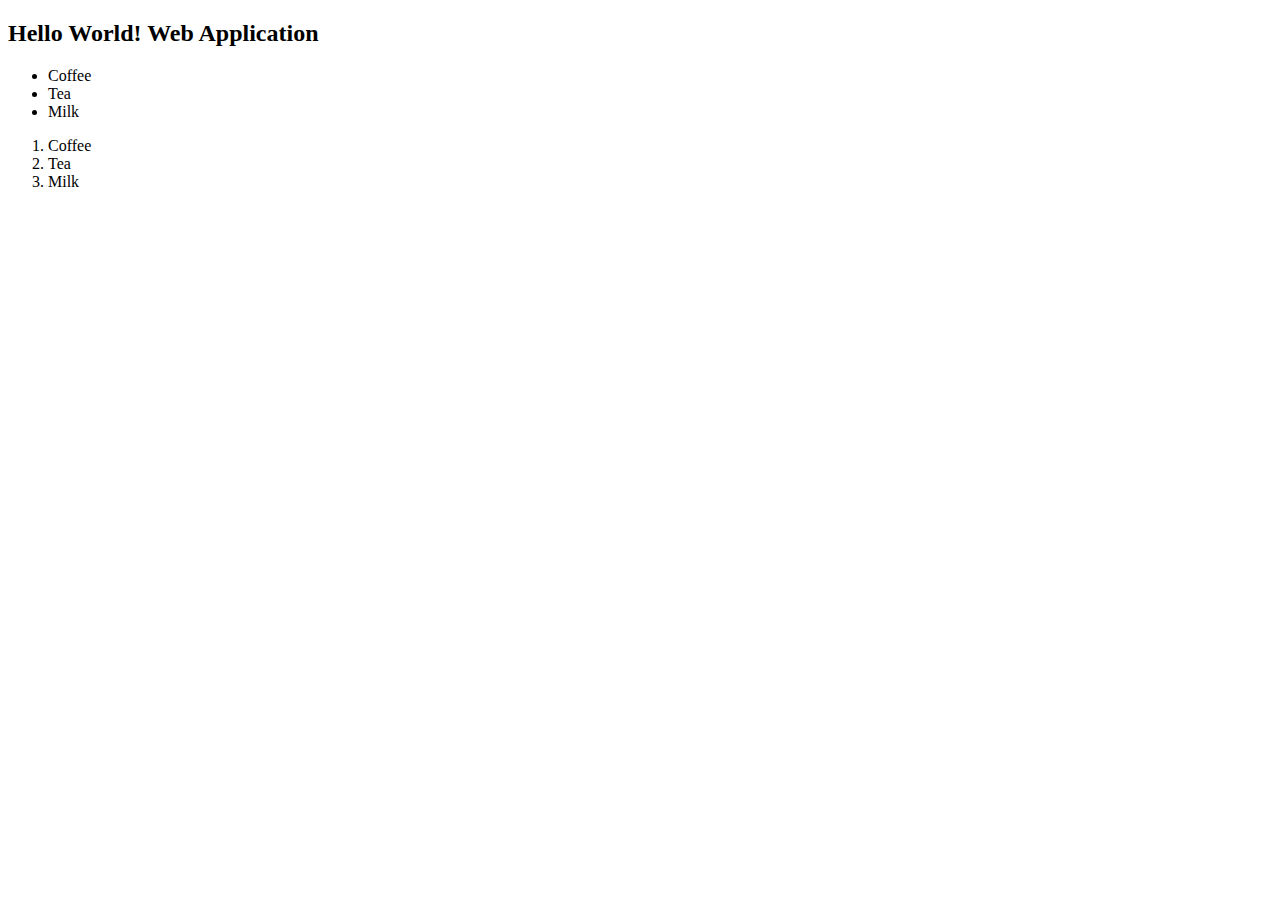
<file: app-database/src/main/webapp/index.html>
<!DOCTYPE html>
<html>
    <head>
        <title>Adsi</title>
        <meta http-equiv="Content-Type" content="text/html; charset=UTF-8">
        <link rel="icon" href="/favicon.ico" type="image/x-icon">
    </head>


    <body>
        <h2>Hello World!  Web Application</h2>

        <ul>
            <li>Coffee</li>
            <li>Tea</li>
            <li>Milk</li>
        </ul>

        <ol>
            <li>Coffee</li>
            <li>Tea</li>
            <li>Milk</li>
        </ol>


    </body>


</html>
</file>
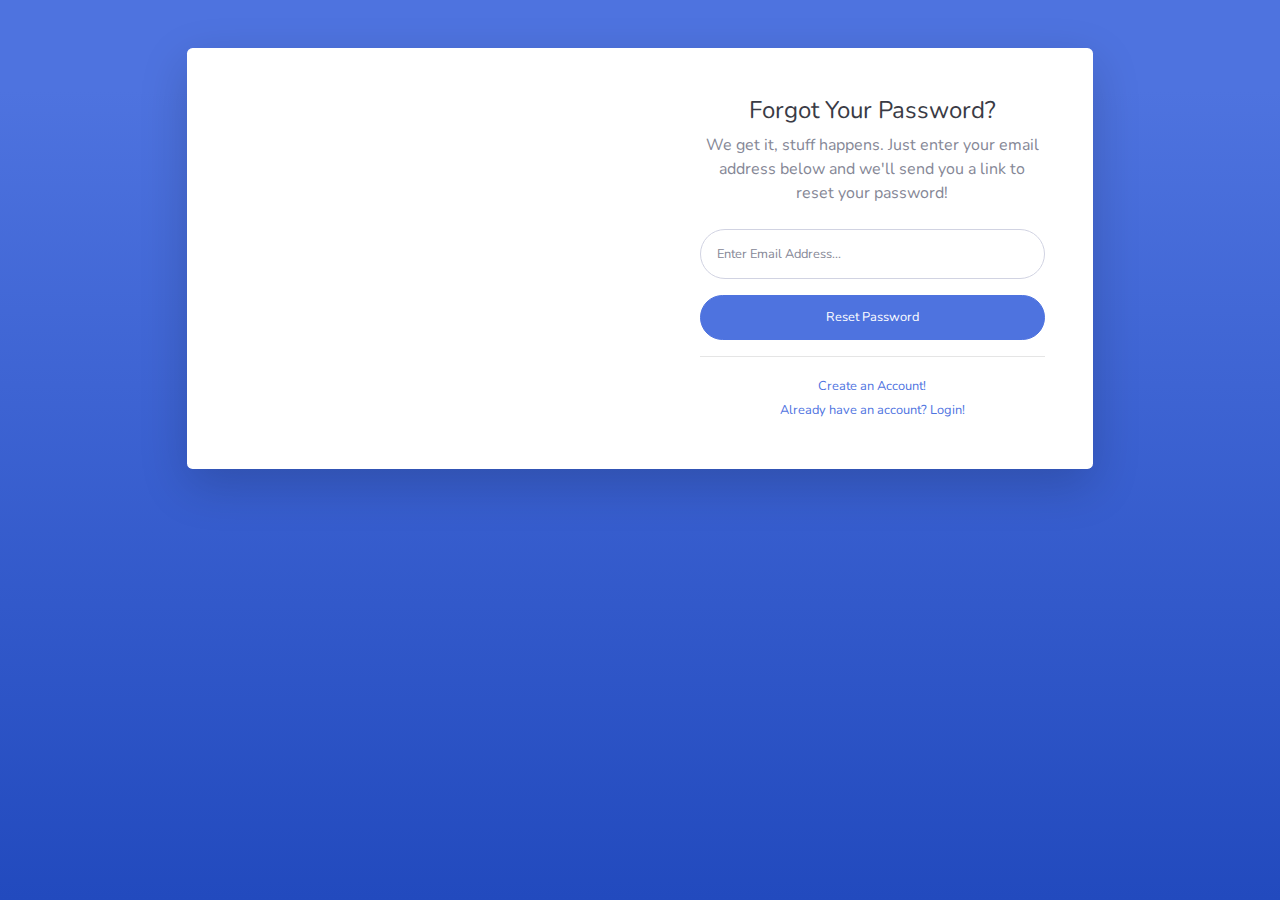
<file: src/main/webapp/forgot-password.html>
<!DOCTYPE html>
<html lang="en">

<head>

    <meta charset="utf-8">
    <meta http-equiv="X-UA-Compatible" content="IE=edge">
    <meta name="viewport" content="width=device-width, initial-scale=1, shrink-to-fit=no">
    <meta name="description" content="">
    <meta name="author" content="">

    <title>SB Admin 2 - Forgot Password</title>

    <!-- Custom fonts for this template-->
    <link href="vendor/fontawesome-free/css/all.min.css" rel="stylesheet" type="text/css">
    <link
        href="https://fonts.googleapis.com/css?family=Nunito:200,200i,300,300i,400,400i,600,600i,700,700i,800,800i,900,900i"
        rel="stylesheet">

    <!-- Custom styles for this template-->
    <link href="css/sb-admin-2.min.css" rel="stylesheet">

</head>

<body class="bg-gradient-primary">

    <div class="container">

        <!-- Outer Row -->
        <div class="row justify-content-center">

            <div class="col-xl-10 col-lg-12 col-md-9">

                <div class="card o-hidden border-0 shadow-lg my-5">
                    <div class="card-body p-0">
                        <!-- Nested Row within Card Body -->
                        <div class="row">
                            <div class="col-lg-6 d-none d-lg-block bg-password-image"></div>
                            <div class="col-lg-6">
                                <div class="p-5">
                                    <div class="text-center">
                                        <h1 class="h4 text-gray-900 mb-2">Forgot Your Password?</h1>
                                        <p class="mb-4">We get it, stuff happens. Just enter your email address below
                                            and we'll send you a link to reset your password!</p>
                                    </div>
                                    <form class="user">
                                        <div class="form-group">
                                            <input type="email" class="form-control form-control-user"
                                                id="exampleInputEmail" aria-describedby="emailHelp"
                                                placeholder="Enter Email Address...">
                                        </div>
                                        <a href="login.html" class="btn btn-primary btn-user btn-block">
                                            Reset Password
                                        </a>
                                    </form>
                                    <hr>
                                    <div class="text-center">
                                        <a class="small" href="register.html">Create an Account!</a>
                                    </div>
                                    <div class="text-center">
                                        <a class="small" href="login.html">Already have an account? Login!</a>
                                    </div>
                                </div>
                            </div>
                        </div>
                    </div>
                </div>

            </div>

        </div>

    </div>

    <!-- Bootstrap core JavaScript-->
    <script src="vendor/jquery/jquery.min.js"></script>
    <script src="vendor/bootstrap/js/bootstrap.bundle.min.js"></script>

    <!-- Core plugin JavaScript-->
    <script src="vendor/jquery-easing/jquery.easing.min.js"></script>

    <!-- Custom scripts for all pages-->
    <script src="js/sb-admin-2.min.js"></script>

</body>

</html>
</file>
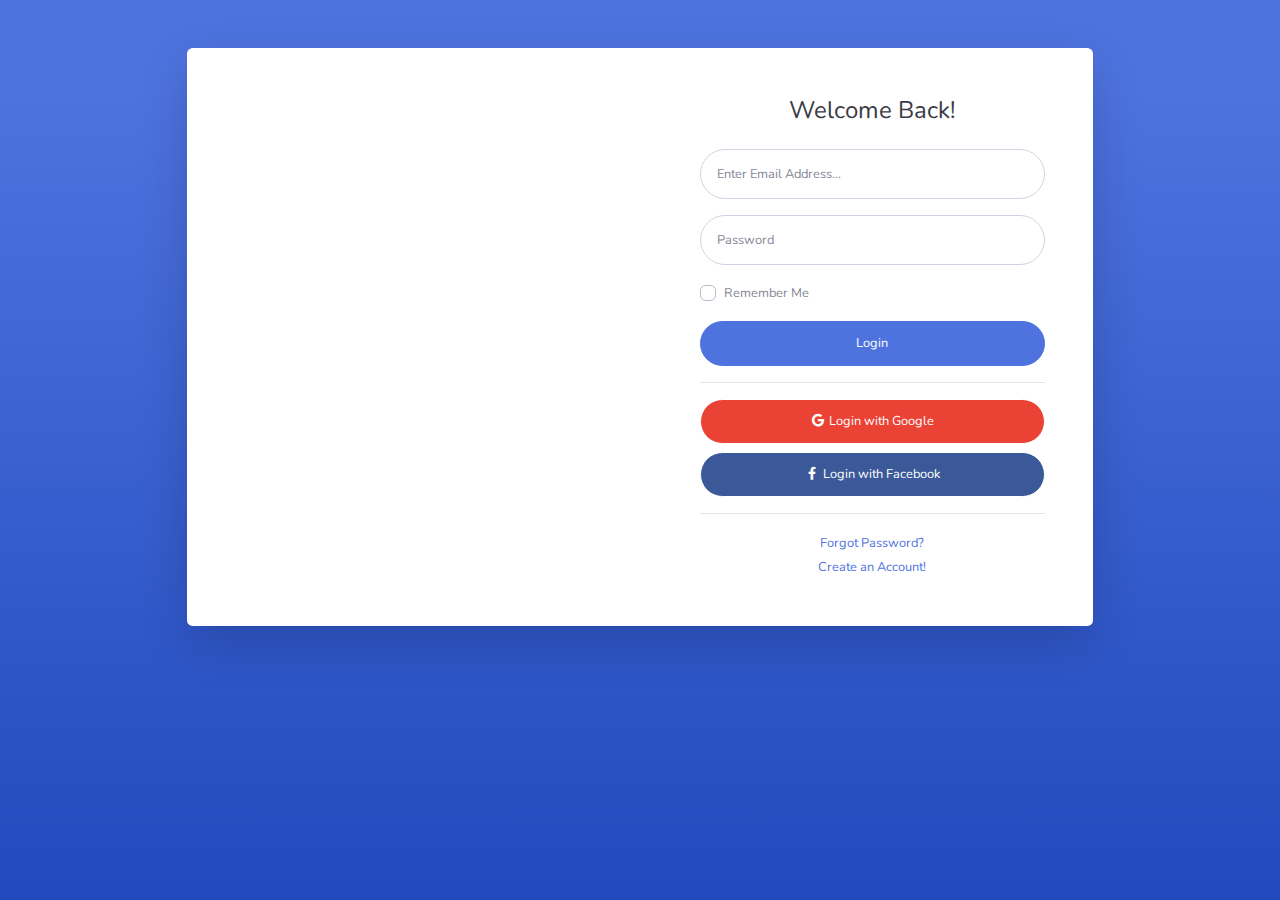
<file: src/main/webapp/login.html>
<!DOCTYPE html>
<html lang="en">

<head>

    <meta charset="utf-8">
    <meta http-equiv="X-UA-Compatible" content="IE=edge">
    <meta name="viewport" content="width=device-width, initial-scale=1, shrink-to-fit=no">
    <meta name="description" content="">
    <meta name="author" content="">

    <title>SB Admin 2 - Login</title>

    <!-- Custom fonts for this template-->
    <link href="vendor/fontawesome-free/css/all.min.css" rel="stylesheet" type="text/css">
    <link
        href="https://fonts.googleapis.com/css?family=Nunito:200,200i,300,300i,400,400i,600,600i,700,700i,800,800i,900,900i"
        rel="stylesheet">

    <!-- Custom styles for this template-->
    <link href="css/sb-admin-2.min.css" rel="stylesheet">

</head>

<body class="bg-gradient-primary">

    <div class="container">

        <!-- Outer Row -->
        <div class="row justify-content-center">

            <div class="col-xl-10 col-lg-12 col-md-9">

                <div class="card o-hidden border-0 shadow-lg my-5">
                    <div class="card-body p-0">
                        <!-- Nested Row within Card Body -->
                        <div class="row">
                            <div class="col-lg-6 d-none d-lg-block bg-login-image"></div>
                            <div class="col-lg-6">
                                <div class="p-5">
                                    <div class="text-center">
                                        <h1 class="h4 text-gray-900 mb-4">Welcome Back!</h1>
                                    </div>
                                    <form class="user">
                                        <div class="form-group">
                                            <input type="email" class="form-control form-control-user"
                                                id="exampleInputEmail" aria-describedby="emailHelp"
                                                placeholder="Enter Email Address...">
                                        </div>
                                        <div class="form-group">
                                            <input type="password" class="form-control form-control-user"
                                                id="exampleInputPassword" placeholder="Password">
                                        </div>
                                        <div class="form-group">
                                            <div class="custom-control custom-checkbox small">
                                                <input type="checkbox" class="custom-control-input" id="customCheck">
                                                <label class="custom-control-label" for="customCheck">Remember
                                                    Me</label>
                                            </div>
                                        </div>
                                        <a href="index.html" class="btn btn-primary btn-user btn-block">
                                            Login
                                        </a>
                                        <hr>
                                        <a href="index.html" class="btn btn-google btn-user btn-block">
                                            <i class="fab fa-google fa-fw"></i> Login with Google
                                        </a>
                                        <a href="index.html" class="btn btn-facebook btn-user btn-block">
                                            <i class="fab fa-facebook-f fa-fw"></i> Login with Facebook
                                        </a>
                                    </form>
                                    <hr>
                                    <div class="text-center">
                                        <a class="small" href="forgot-password.html">Forgot Password?</a>
                                    </div>
                                    <div class="text-center">
                                        <a class="small" href="register.html">Create an Account!</a>
                                    </div>
                                </div>
                            </div>
                        </div>
                    </div>
                </div>

            </div>

        </div>

    </div>

    <!-- Bootstrap core JavaScript-->
    <script src="vendor/jquery/jquery.min.js"></script>
    <script src="vendor/bootstrap/js/bootstrap.bundle.min.js"></script>

    <!-- Core plugin JavaScript-->
    <script src="vendor/jquery-easing/jquery.easing.min.js"></script>

    <!-- Custom scripts for all pages-->
    <script src="js/sb-admin-2.min.js"></script>

</body>

</html>
</file>
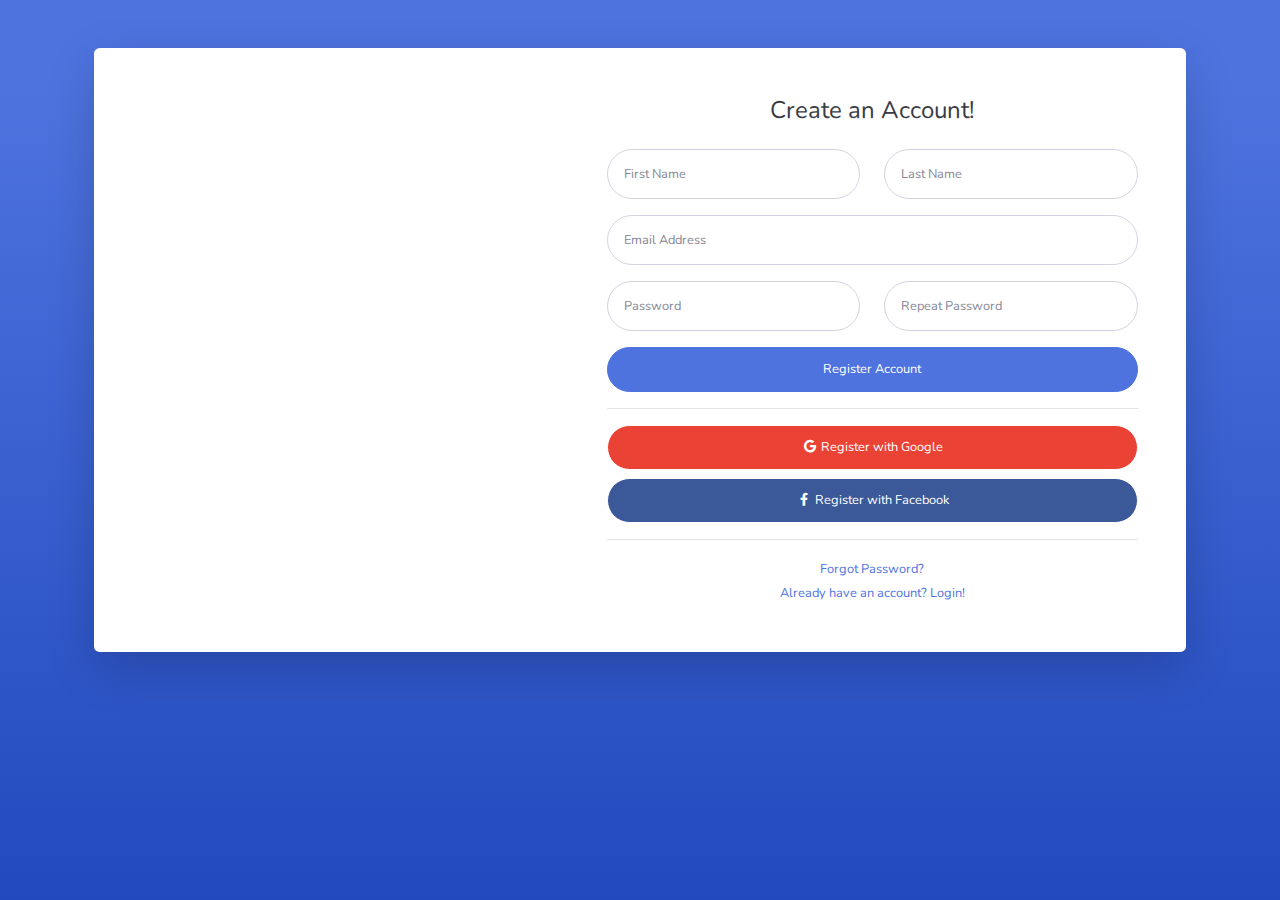
<file: src/main/webapp/register.html>
<!DOCTYPE html>
<html lang="en">

<head>

    <meta charset="utf-8">
    <meta http-equiv="X-UA-Compatible" content="IE=edge">
    <meta name="viewport" content="width=device-width, initial-scale=1, shrink-to-fit=no">
    <meta name="description" content="">
    <meta name="author" content="">

    <title>SB Admin 2 - Register</title>

    <!-- Custom fonts for this template-->
    <link href="vendor/fontawesome-free/css/all.min.css" rel="stylesheet" type="text/css">
    <link
        href="https://fonts.googleapis.com/css?family=Nunito:200,200i,300,300i,400,400i,600,600i,700,700i,800,800i,900,900i"
        rel="stylesheet">

    <!-- Custom styles for this template-->
    <link href="css/sb-admin-2.min.css" rel="stylesheet">

</head>

<body class="bg-gradient-primary">

    <div class="container">

        <div class="card o-hidden border-0 shadow-lg my-5">
            <div class="card-body p-0">
                <!-- Nested Row within Card Body -->
                <div class="row">
                    <div class="col-lg-5 d-none d-lg-block bg-register-image"></div>
                    <div class="col-lg-7">
                        <div class="p-5">
                            <div class="text-center">
                                <h1 class="h4 text-gray-900 mb-4">Create an Account!</h1>
                            </div>
                            <form class="user">
                                <div class="form-group row">
                                    <div class="col-sm-6 mb-3 mb-sm-0">
                                        <input type="text" class="form-control form-control-user" id="exampleFirstName"
                                            placeholder="First Name">
                                    </div>
                                    <div class="col-sm-6">
                                        <input type="text" class="form-control form-control-user" id="exampleLastName"
                                            placeholder="Last Name">
                                    </div>
                                </div>
                                <div class="form-group">
                                    <input type="email" class="form-control form-control-user" id="exampleInputEmail"
                                        placeholder="Email Address">
                                </div>
                                <div class="form-group row">
                                    <div class="col-sm-6 mb-3 mb-sm-0">
                                        <input type="password" class="form-control form-control-user"
                                            id="exampleInputPassword" placeholder="Password">
                                    </div>
                                    <div class="col-sm-6">
                                        <input type="password" class="form-control form-control-user"
                                            id="exampleRepeatPassword" placeholder="Repeat Password">
                                    </div>
                                </div>
                                <a href="login.html" class="btn btn-primary btn-user btn-block">
                                    Register Account
                                </a>
                                <hr>
                                <a href="index.html" class="btn btn-google btn-user btn-block">
                                    <i class="fab fa-google fa-fw"></i> Register with Google
                                </a>
                                <a href="index.html" class="btn btn-facebook btn-user btn-block">
                                    <i class="fab fa-facebook-f fa-fw"></i> Register with Facebook
                                </a>
                            </form>
                            <hr>
                            <div class="text-center">
                                <a class="small" href="forgot-password.html">Forgot Password?</a>
                            </div>
                            <div class="text-center">
                                <a class="small" href="login.html">Already have an account? Login!</a>
                            </div>
                        </div>
                    </div>
                </div>
            </div>
        </div>

    </div>

    <!-- Bootstrap core JavaScript-->
    <script src="vendor/jquery/jquery.min.js"></script>
    <script src="vendor/bootstrap/js/bootstrap.bundle.min.js"></script>

    <!-- Core plugin JavaScript-->
    <script src="vendor/jquery-easing/jquery.easing.min.js"></script>

    <!-- Custom scripts for all pages-->
    <script src="js/sb-admin-2.min.js"></script>

</body>

</html>
</file>
